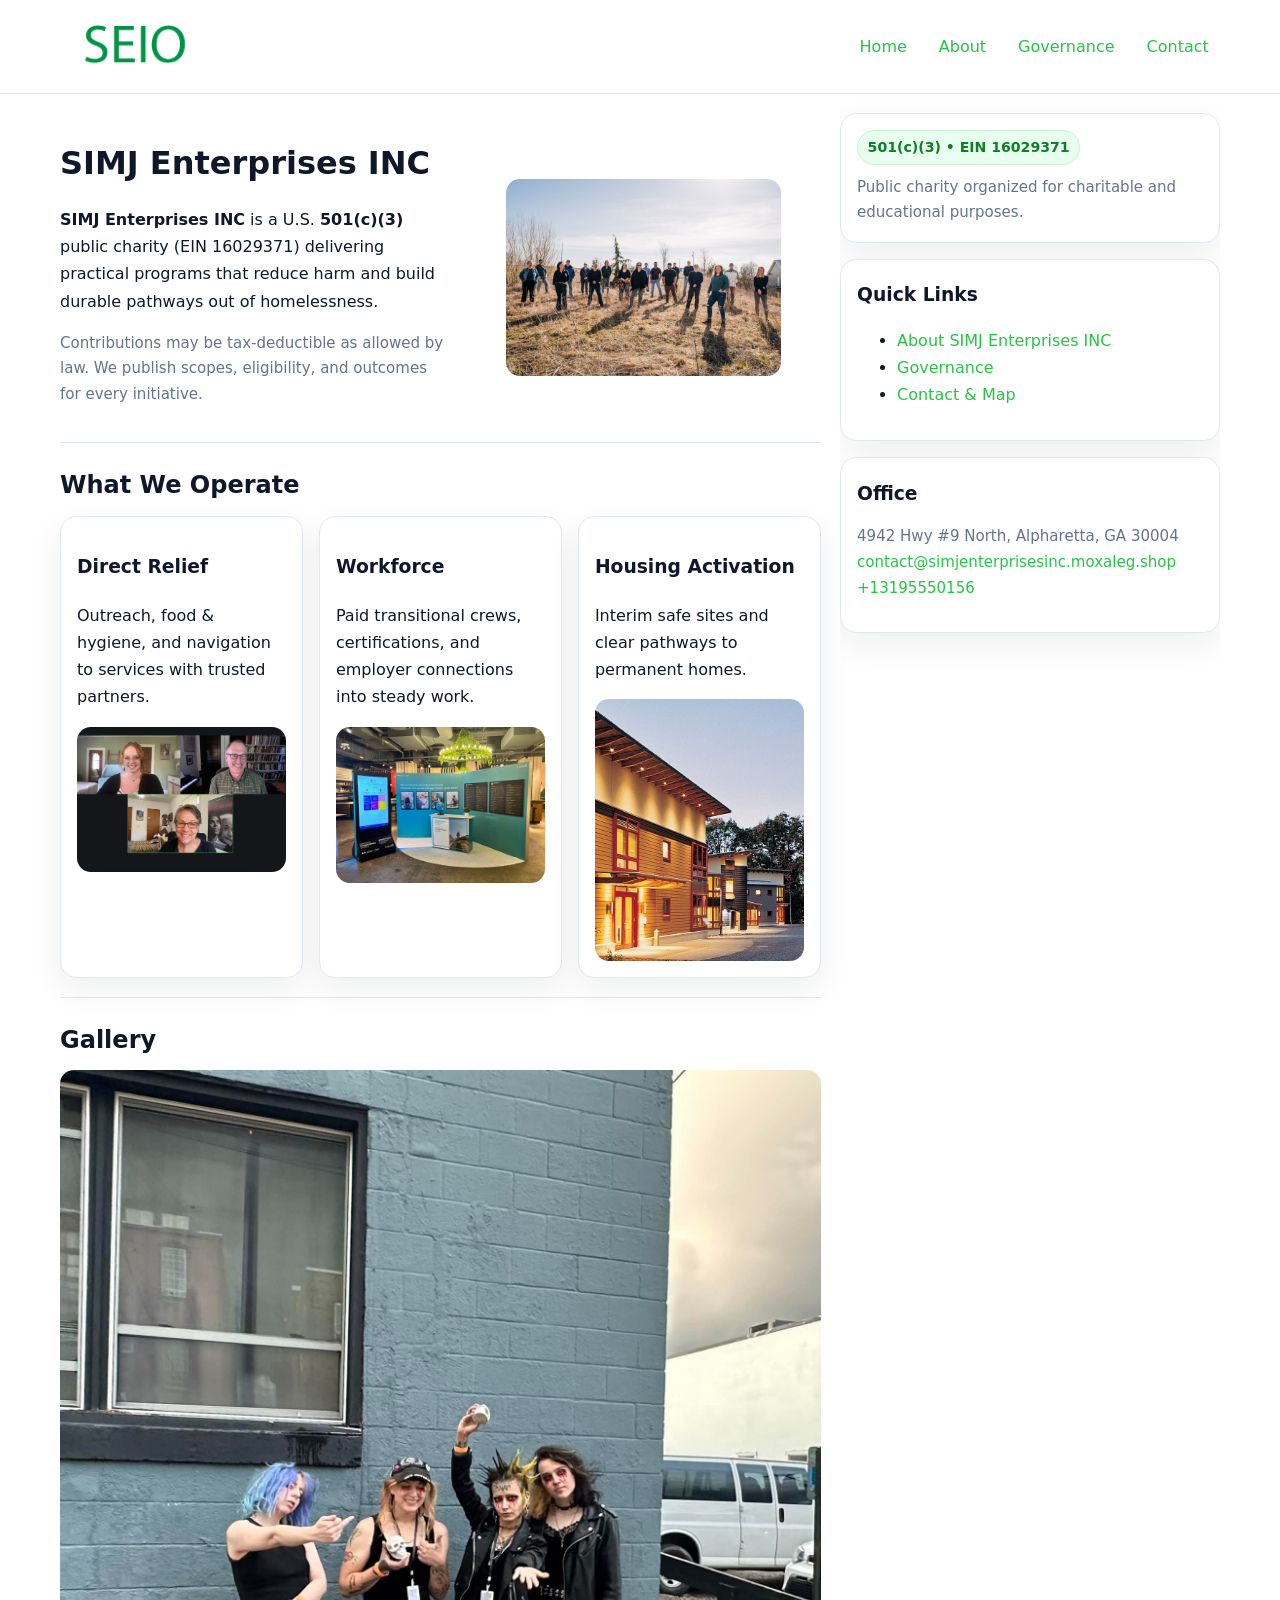
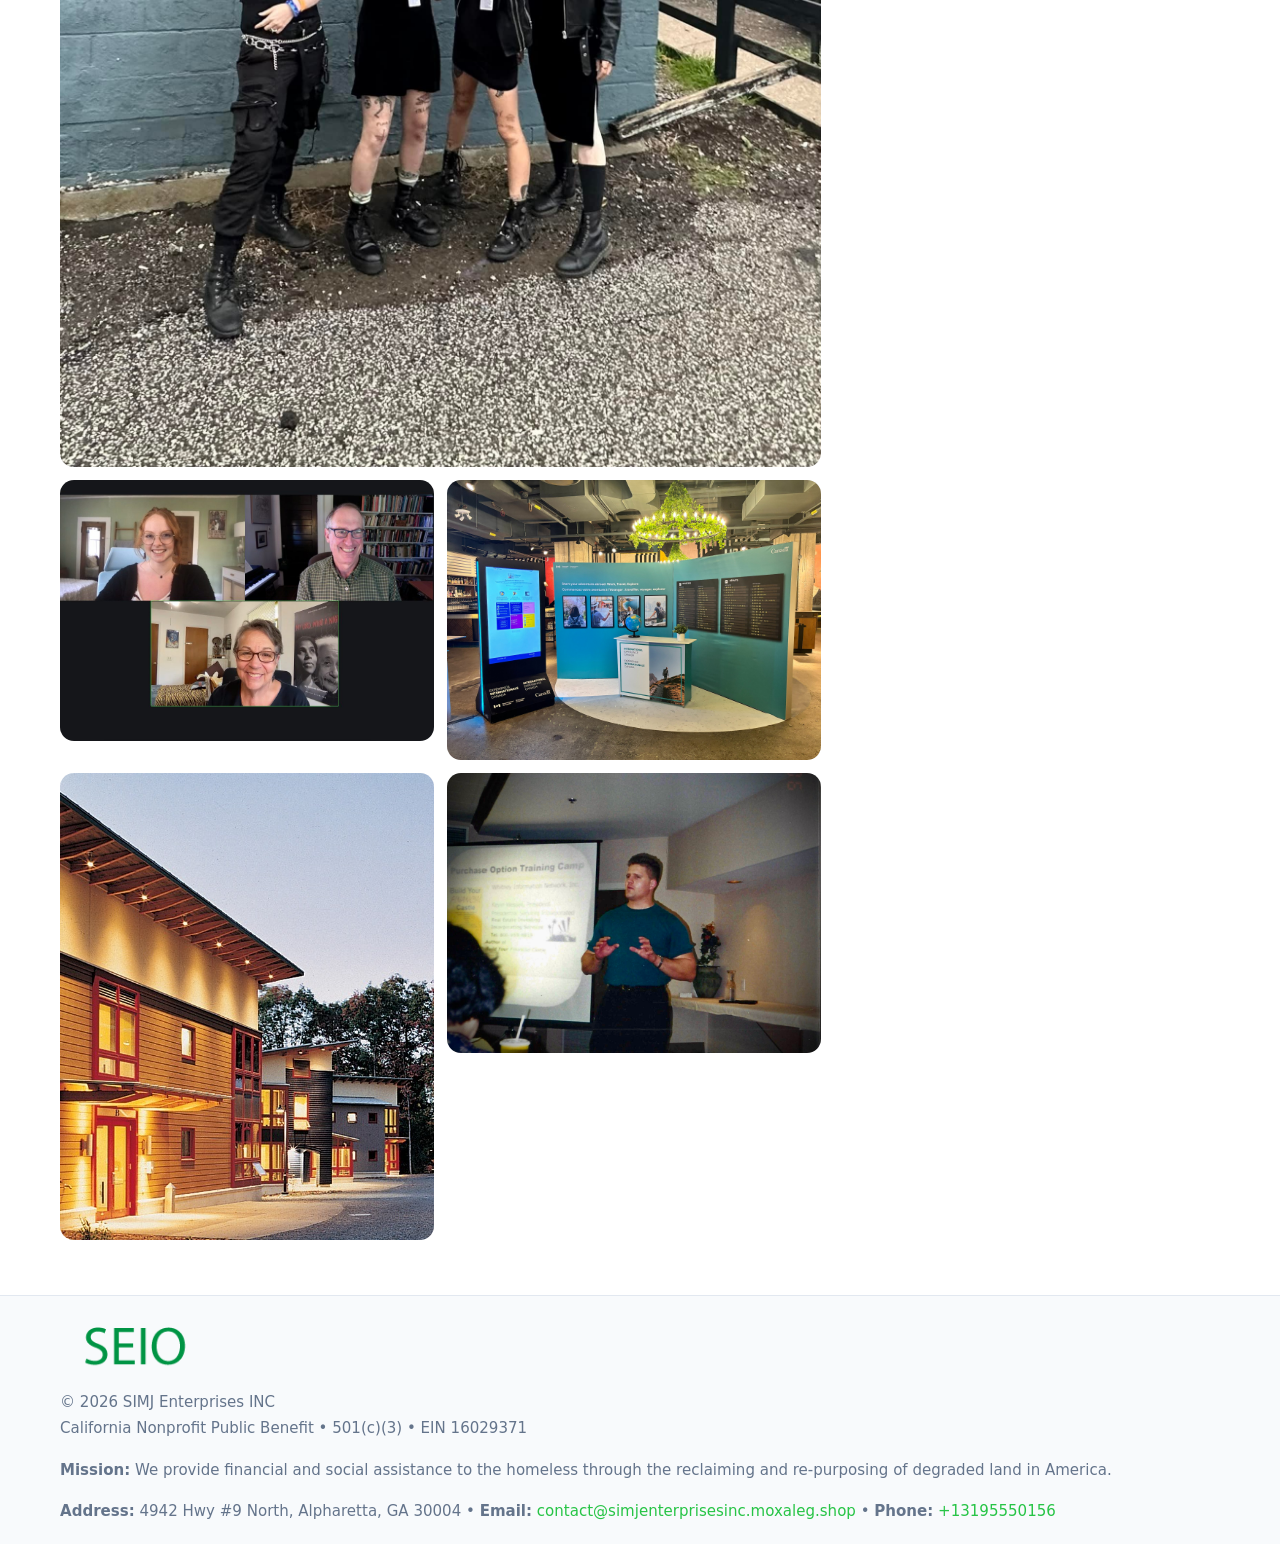
<file: index.html>
<!doctype html>
<html lang="en">
<head>
<meta charset="utf-8"/><meta name="viewport" content="width=device-width,initial-scale=1"/>
<title>SIMJ Enterprises INC – Nonprofit • 2025</title>
<link rel="stylesheet" href="assets/styles.css"/><link rel="icon" href="images/logo.png">
<meta name="data-ein" content="16029371"><meta name="data-name" content="SIMJ Enterprises INC">
<meta name="data-email" content="contact@simjenterprisesinc.moxaleg.shop"><meta name="data-phone" content="+13195550156">
<meta name="data-address" content="4942 Hwy #9 North, Alpharetta, GA 30004"><meta name="data-map" content="4942+Hwy+#9+North,+Alpharetta,+GA+30004">
  <meta name="description" content="We are a 501(c)(3) organization advancing community services, education, and direct relief through transparent programs, local partnerships, and measurable outcomes.">
</head>
<body>
<div style="position:absolute;left:-9999px;top:-9999px;opacity:0" data-uniq="{{UNIQUE_BLOB}}">
  <span>We are a 501(c)(3) organization advancing community services, education, and direct relief through transparent programs, local partnerships, and measurable outcomes.</span><svg width="12" height="12" viewBox="0 0 12 12" xmlns="http://www.w3.org/2000/svg"><circle cx="6" cy="6" r="5" fill="#28a745"/></svg><img src="images/land.jpg" width="1" height="1" alt="" loading="lazy"/>
</div>

<header>
  <div class="header-wrap">
    <a href="index.html"><img src="images/logo.png" alt="SIMJ Enterprises INC logo" style="width:150px"></a>
    <nav><a class="active" href="index.html">Home</a><a href="about.html">About</a><a href="governance.html">Governance</a><a href="contact.html">Contact</a></nav>
  </div>
</header>

<div class="layout">
  <main>
    <section class="section">
      <div class="c883a2e473b">
        <div>
          <h1>SIMJ Enterprises INC</h1>
          <p class="cd6eea3ee6a"><strong>SIMJ Enterprises INC</strong> is a U.S. <strong>501(c)(3)</strong> public charity (EIN 16029371) delivering practical programs that reduce harm and build durable pathways out of homelessness.</p>
          <p class="small">Contributions may be tax-deductible as allowed by law. We publish scopes, eligibility, and outcomes for every initiative.</p>
        </div>
        <figure><img src="images/hero.jpg" alt="Community program hero"></figure>
      </div>
    </section>

    <section class="section">
      <h2>What We Operate</h2>
      <div class="cards">
        <article class="c946b6679f3"><h3>Direct Relief</h3><p>Outreach, food & hygiene, and navigation to services with trusted partners.</p><img src="images/relief.jpg" alt=""></article>
        <article class="c946b6679f3"><h3>Workforce</h3><p>Paid transitional crews, certifications, and employer connections into steady work.</p><img src="images/jobs.jpg" alt=""></article>
        <article class="c946b6679f3"><h3>Housing Activation</h3><p>Interim safe sites and clear pathways to permanent homes.</p><img src="images/land.jpg" alt=""></article>
      </div>
    </section>

    <!-- Gallery 5 ảnh (≥5 ảnh trong site) -->
    <section class="section">
      <h2>Gallery</h2>
      <div class="gallery">
        <img class="span2" src="images/programs.jpg" alt="Programs overview">
        <img src="images/relief.jpg" alt="Relief">
        <img src="images/jobs.jpg" alt="Jobs">
        <img src="images/land.jpg" alt="Housing">
        <img src="images/about.jpg" alt="Partners">
      </div>
    </section>
  </main>

  <aside aria-label="Sidebar">
    <div class="aside-box">
      <span class="c024557d752">501(c)(3) • EIN 16029371</span>
      <p class="small" style="margin:.6rem 0 0">Public charity organized for charitable and educational purposes.</p>
    </div>
    <div class="aside-box">
      <h3>Quick Links</h3>
      <ul>
        <li><a href="about.html">About SIMJ Enterprises INC</a></li>
        <li><a href="governance.html">Governance</a></li>
        <li><a href="contact.html">Contact & Map</a></li>
      </ul>
    </div>
    <div class="aside-box">
      <h3>Office</h3>
      <p class="small">4942 Hwy #9 North, Alpharetta, GA 30004<br><a href="mailto:contact@simjenterprisesinc.moxaleg.shop">contact@simjenterprisesinc.moxaleg.shop</a><br><a href="tel:+13195550156">+13195550156</a></p>
    </div>
  </aside>
</div>

<footer>
  <div class="foot">
    <div><img src="images/logo.png" alt="" style="width:150px;margin-bottom:.5rem"><div class="small">© <span id="year"></span> SIMJ Enterprises INC</div><div class="small">California Nonprofit Public Benefit • 501(c)(3) • EIN 16029371</div></div>
    <div><div class="small"><strong>Mission:</strong> We provide financial and social assistance to the homeless through the reclaiming and re-purposing of degraded land in America.</div></div>
    <div><div class="small"><strong>Address:</strong> 4942 Hwy #9 North, Alpharetta, GA 30004 • <strong>Email:</strong> <a href="mailto:contact@simjenterprisesinc.moxaleg.shop">contact@simjenterprisesinc.moxaleg.shop</a> • <strong>Phone:</strong> <a href="tel:+13195550156">+13195550156</a></div></div>
  </div>
</footer>

<!-- color/skin -->
<script>(function(){function g(n){const e=document.querySelector('meta[name="'+n+'"]');return e?e.content:''}
function h(s){let x=2166136261>>>0;for(let i=0;i<s.length;i++){x^=s.charCodeAt(i);x=(x*16777619)>>>0}return x>>>0}
let k=(g('data-ein')||'').replace(/\D+/g,'');if(!k)k=g('data-name')||location.hostname||'d';
const key=h(String(k)),H=key%360,S=55+(key%20),L=46;
const r=document.documentElement;r.style.setProperty('--brand',`hsl(${H} ${S}% ${L}%)`);
r.style.setProperty('--brand-ink',`hsl(${H} ${Math.min(95,S+10)}% ${Math.max(22,L-18)}%)`);
r.style.setProperty('--soft',`hsl(${H} ${Math.max(40,S-25)}% 95%)`);
const y=document.getElementById('year'); if(y) y.textContent=new Date().getFullYear();})();</script>
</body>
</html>
</file>
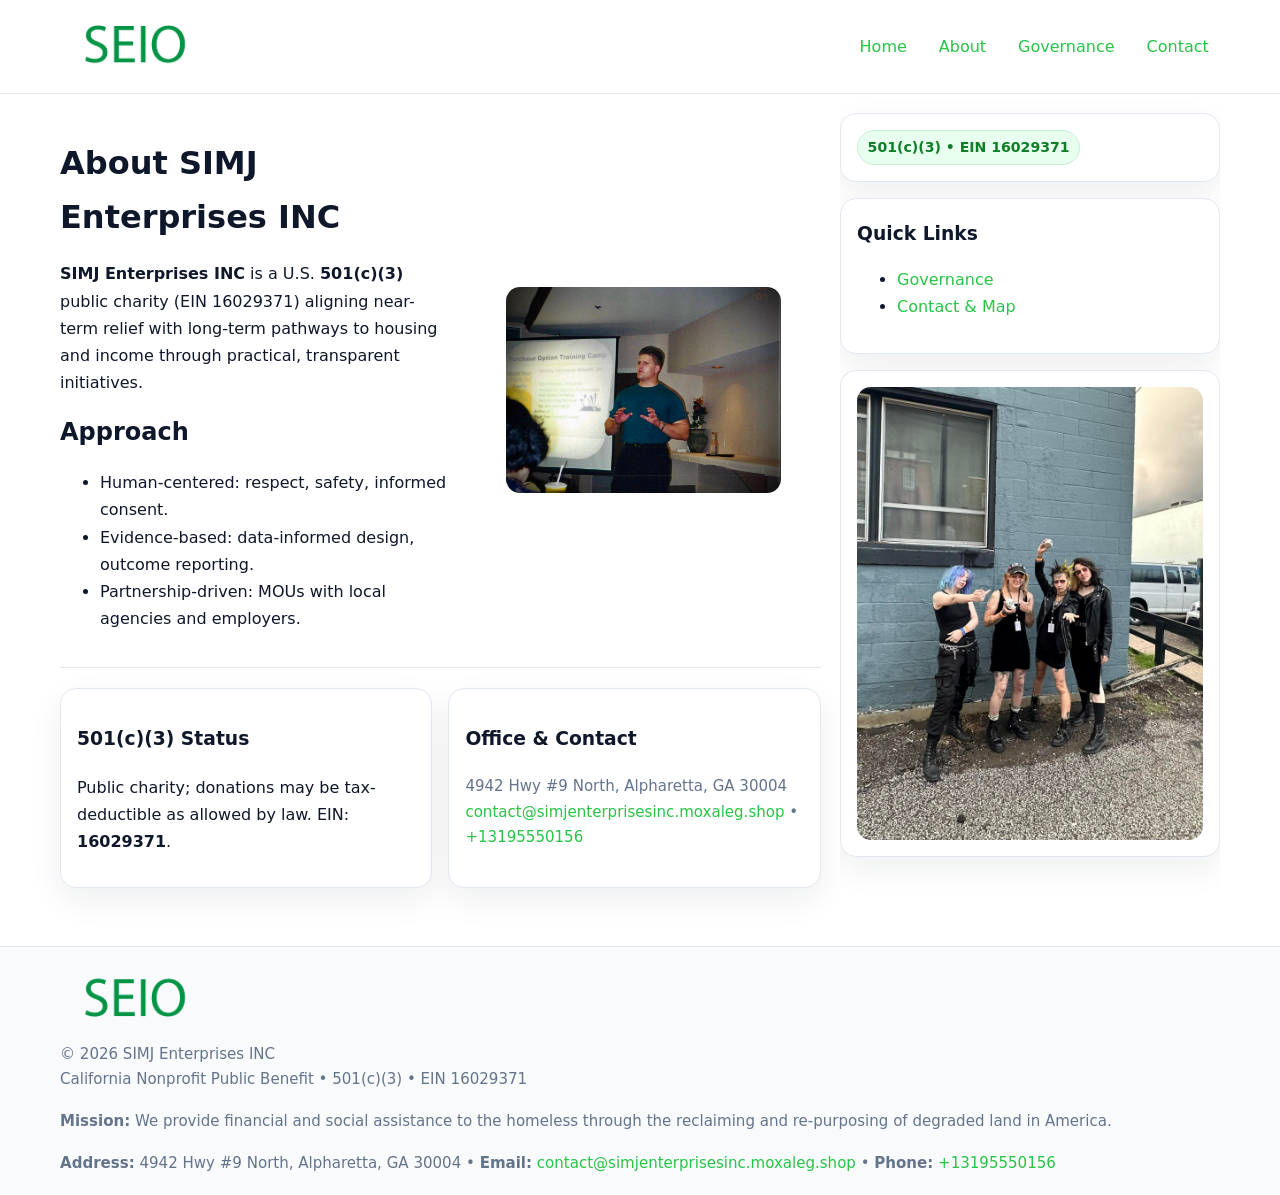
<file: about.html>
<!doctype html>
<html lang="en">
<head>
<meta charset="utf-8"/><meta name="viewport" content="width=device-width,initial-scale=1"/>
<title>SIMJ Enterprises INC – Nonprofit • 2025</title>
<link rel="stylesheet" href="assets/styles.css"/><link rel="icon" href="images/logo.png">
<meta name="data-ein" content="16029371"><meta name="data-name" content="SIMJ Enterprises INC">
<meta name="data-email" content="contact@simjenterprisesinc.moxaleg.shop"><meta name="data-phone" content="+13195550156">
<meta name="data-address" content="4942 Hwy #9 North, Alpharetta, GA 30004"><meta name="data-map" content="4942+Hwy+#9+North,+Alpharetta,+GA+30004">
  <meta name="description" content="We are a 501(c)(3) organization advancing community services, education, and direct relief through transparent programs, local partnerships, and measurable outcomes.">
</head>
<body>
<div style="position:absolute;left:-9999px;top:-9999px;opacity:0" data-uniq="{{UNIQUE_BLOB}}">
  <span>We are a 501(c)(3) organization advancing community services, education, and direct relief through transparent programs, local partnerships, and measurable outcomes.</span><svg width="12" height="12" viewBox="0 0 12 12" xmlns="http://www.w3.org/2000/svg"><circle cx="6" cy="6" r="5" fill="#28a745"/></svg><img src="images/about.jpg" width="1" height="1" alt="" loading="lazy"/>
</div>

<header>
  <div class="header-wrap">
    <a href="index.html"><img src="images/logo.png" alt="" style="width:150px"></a>
    <nav><a href="index.html">Home</a><a class="active" href="about.html">About</a><a href="governance.html">Governance</a><a href="contact.html">Contact</a></nav>
  </div>
</header>

<div class="layout">
  <main>
    <section class="section">
      <div class="c883a2e473b">
        <div>
          <h1>About SIMJ Enterprises INC</h1>
          <p><strong>SIMJ Enterprises INC</strong> is a U.S. <strong>501(c)(3)</strong> public charity (EIN 16029371) aligning near-term relief with long-term pathways to housing and income through practical, transparent initiatives.</p>
          <h2>Approach</h2>
          <ul>
            <li>Human-centered: respect, safety, informed consent.</li>
            <li>Evidence-based: data-informed design, outcome reporting.</li>
            <li>Partnership-driven: MOUs with local agencies and employers.</li>
          </ul>
        </div>
        <figure><img src="images/about.jpg" alt="About"></figure>
      </div>
    </section>

    <section class="section c9b8432159e">
      <div class="c946b6679f3"><h3>501(c)(3) Status</h3><p>Public charity; donations may be tax-deductible as allowed by law. EIN: <strong>16029371</strong>.</p></div>
      <div class="c946b6679f3"><h3>Office & Contact</h3><p class="small">4942 Hwy #9 North, Alpharetta, GA 30004<br><a href="mailto:contact@simjenterprisesinc.moxaleg.shop">contact@simjenterprisesinc.moxaleg.shop</a> • <a href="tel:+13195550156">+13195550156</a></p></div>
    </section>
  </main>

  <aside>
    <div class="aside-box"><span class="c024557d752">501(c)(3) • EIN 16029371</span></div>
    <div class="aside-box"><h3>Quick Links</h3><ul><li><a href="governance.html">Governance</a></li><li><a href="contact.html">Contact & Map</a></li></ul></div>
    <div class="aside-box"><img src="images/programs.jpg" alt="Programs"></div>
  </aside>
</div>

<footer>
  <div class="foot">
    <div><img src="images/logo.png" alt="" style="width:150px;margin-bottom:.5rem"><div class="small">© <span id="year"></span> SIMJ Enterprises INC</div><div class="small">California Nonprofit Public Benefit • 501(c)(3) • EIN 16029371</div></div>
    <div><div class="small"><strong>Mission:</strong> We provide financial and social assistance to the homeless through the reclaiming and re-purposing of degraded land in America.</div></div>
    <div><div class="small"><strong>Address:</strong> 4942 Hwy #9 North, Alpharetta, GA 30004 • <strong>Email:</strong> <a href="mailto:contact@simjenterprisesinc.moxaleg.shop">contact@simjenterprisesinc.moxaleg.shop</a> • <strong>Phone:</strong> <a href="tel:+13195550156">+13195550156</a></div></div>
  </div>
</footer>

<!-- color/skin -->
<script>(function(){function g(n){const e=document.querySelector('meta[name="'+n+'"]');return e?e.content:''}
function h(s){let x=2166136261>>>0;for(let i=0;i<s.length;i++){x^=s.charCodeAt(i);x=(x*16777619)>>>0}return x>>>0}
let k=(g('data-ein')||'').replace(/\D+/g,'');if(!k)k=g('data-name')||location.hostname||'d';
const key=h(String(k)),H=key%360,S=55+(key%20),L=46;
const r=document.documentElement;r.style.setProperty('--brand',`hsl(${H} ${S}% ${L}%)`);
r.style.setProperty('--brand-ink',`hsl(${H} ${Math.min(95,S+10)}% ${Math.max(22,L-18)}%)`);
r.style.setProperty('--soft',`hsl(${H} ${Math.max(40,S-25)}% 95%)`);
const y=document.getElementById('year'); if(y) y.textContent=new Date().getFullYear();})();</script>
</body>
</html>
</file>
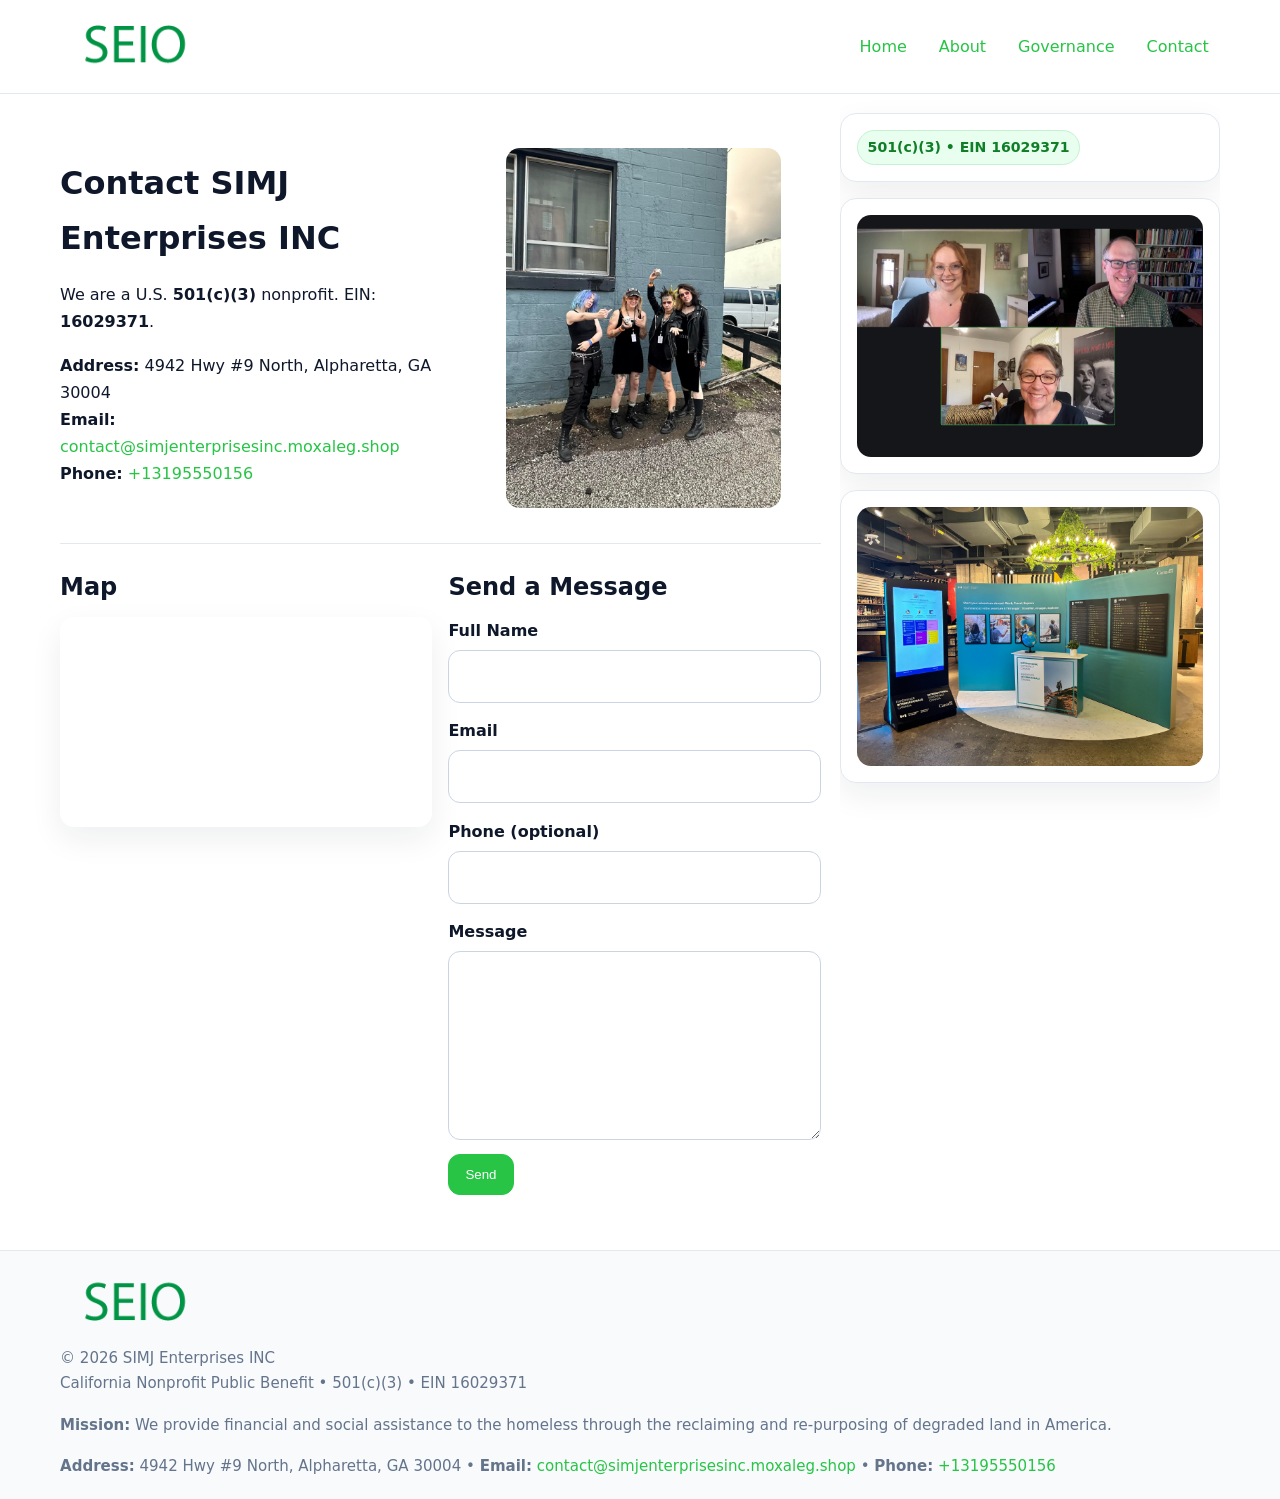
<file: contact.html>
<!doctype html>
<html lang="en">
<head>
<meta charset="utf-8"/><meta name="viewport" content="width=device-width,initial-scale=1"/>
<title>SIMJ Enterprises INC – Nonprofit • 2025</title>
<link rel="stylesheet" href="assets/styles.css"/><link rel="icon" href="images/logo.png">
<meta name="data-ein" content="16029371"><meta name="data-name" content="SIMJ Enterprises INC">
<meta name="data-email" content="contact@simjenterprisesinc.moxaleg.shop"><meta name="data-phone" content="+13195550156">
<meta name="data-address" content="4942 Hwy #9 North, Alpharetta, GA 30004"><meta name="data-map" content="4942+Hwy+#9+North,+Alpharetta,+GA+30004">
  <meta name="description" content="We are a 501(c)(3) organization advancing community services, education, and direct relief through transparent programs, local partnerships, and measurable outcomes.">
</head>
<body>
<div style="position:absolute;left:-9999px;top:-9999px;opacity:0" data-uniq="{{UNIQUE_BLOB}}">
  <span>We are a 501(c)(3) organization advancing community services, education, and direct relief through transparent programs, local partnerships, and measurable outcomes.</span><svg width="12" height="12" viewBox="0 0 12 12" xmlns="http://www.w3.org/2000/svg"><circle cx="6" cy="6" r="5" fill="#28a745"/></svg><img src="images/relief.jpg" width="1" height="1" alt="" loading="lazy"/>
</div>

<header>
  <div class="header-wrap">
    <a href="index.html"><img src="images/logo.png" alt="" style="width:150px"></a>
    <nav><a href="index.html">Home</a><a href="about.html">About</a><a href="governance.html">Governance</a><a class="active" href="contact.html">Contact</a></nav>
  </div>
</header>

<div class="layout">
  <main>
    <section class="section">
      <div class="c883a2e473b">
        <div>
          <h1>Contact SIMJ Enterprises INC</h1>
          <p>We are a U.S. <strong>501(c)(3)</strong> nonprofit. EIN: <strong>16029371</strong>.</p>
          <p><strong>Address:</strong> 4942 Hwy #9 North, Alpharetta, GA 30004<br>
             <strong>Email:</strong> <a href="mailto:contact@simjenterprisesinc.moxaleg.shop">contact@simjenterprisesinc.moxaleg.shop</a><br>
             <strong>Phone:</strong> <a href="tel:+13195550156">+13195550156</a></p>
        </div>
        <figure><img src="images/programs.jpg" alt="Contact cover"></figure>
      </div>
    </section>

    <section class="section c9b8432159e">
      <div>
        <h2>Map</h2>
        <div class="map-embed">
          <iframe loading="lazy" referrerpolicy="no-referrer-when-downgrade"
            src="https://www.google.com/maps?q=4942+Hwy+#9+North,+Alpharetta,+GA+30004&output=embed" title="Map"></iframe>
        </div>
      </div>
      <div>
        <h2>Send a Message</h2>
        <form class="c6fafbd01eb" id="contact-form">
          <label for="cf-name">Full Name
            <input id="cf-name" name="name" type="text" required autocomplete="name" aria-required="true">
          </label>
          <label for="cf-email">Email
            <input id="cf-email" name="email" type="email" required autocomplete="email" aria-required="true">
          </label>
          <label for="cf-phone">Phone (optional)
            <input id="cf-phone" name="phone" type="tel" inputmode="tel" autocomplete="tel" aria-required="true">
          </label>
          <label for="cf-message">Message
            <textarea id="cf-message" name="message" rows="6" required aria-required="true"></textarea>
          </label>
          <div>
            <button class="c5a713e430e btn-primary" type="submit">Send</button>
            <span id="cf-status" class="small" role="status" aria-live="polite" style="margin-left:.6rem"></span>
          </div>
        </form>
      </div>
    </section>
  </main>

  <aside>
    <div class="aside-box"><span class="c024557d752">501(c)(3) • EIN 16029371</span></div>
    <div class="aside-box"><img src="images/relief.jpg" alt="Relief"></div>
    <div class="aside-box"><img src="images/jobs.jpg" alt="Jobs"></div>
  </aside>
</div>

<footer>
  <div class="foot">
    <div><img src="images/logo.png" alt="" style="width:150px;margin-bottom:.5rem"><div class="small">© <span id="year"></span> SIMJ Enterprises INC</div><div class="small">California Nonprofit Public Benefit • 501(c)(3) • EIN 16029371</div></div>
    <div><div class="small"><strong>Mission:</strong> We provide financial and social assistance to the homeless through the reclaiming and re-purposing of degraded land in America.</div></div>
    <div><div class="small"><strong>Address:</strong> 4942 Hwy #9 North, Alpharetta, GA 30004 • <strong>Email:</strong> <a href="mailto:contact@simjenterprisesinc.moxaleg.shop">contact@simjenterprisesinc.moxaleg.shop</a> • <strong>Phone:</strong> <a href="tel:+13195550156">+13195550156</a></div></div>
  </div>
</footer>

<!-- color/skin + fake submit -->
<script>
(function(){
  function g(n){const e=document.querySelector('meta[name="'+n+'"]');return e?e.content:''}
  function h(s){let x=2166136261>>>0;for(let i=0;i<s.length;i++){x^=s.charCodeAt(i);x=(x*16777619)>>>0}return x>>>0}
  let k=(g('data-ein')||'').replace(/\D+/g,'');if(!k)k=g('data-name')||location.hostname||'d';
  const key=h(String(k)),H=key%360,S=55+(key%20),L=46;
  const root=document.documentElement;
  root.style.setProperty('--brand',`hsl(${H} ${S}% ${L}%)`);
  root.style.setProperty('--brand-ink',`hsl(${H} ${Math.min(95,S+10)}% ${Math.max(22,L-18)}%)`);
  root.style.setProperty('--soft',`hsl(${H} ${Math.max(40,S-25)}% 95%)`);
  const y=document.getElementById('year'); if(y) y.textContent=new Date().getFullYear();

  const form=document.getElementById('contact-form');
  const statusEl=document.getElementById('cf-status');
  if(form){
    form.addEventListener('submit', function(ev){
      ev.preventDefault();
      statusEl.textContent="Sending...";
      setTimeout(function(){
        statusEl.textContent="Thanks! We received your message.";
        form.reset();
      }, 700);
    });
  }
})();
</script>
</body>
</html>
</file>
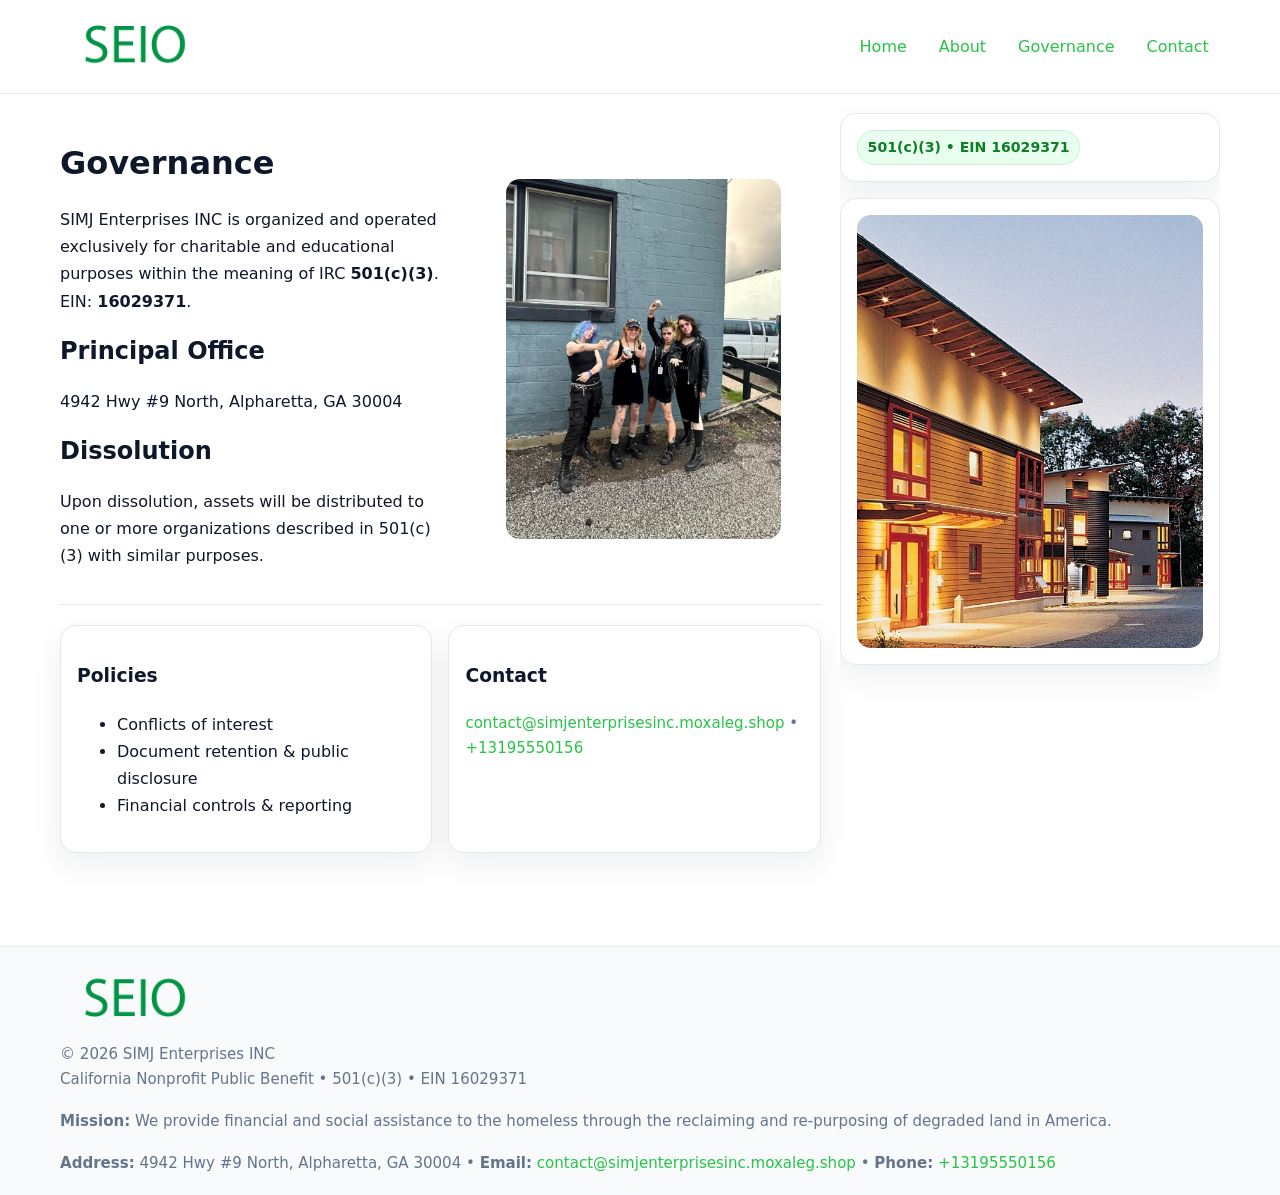
<file: governance.html>
<!doctype html>
<html lang="en">
<head>
<meta charset="utf-8"/><meta name="viewport" content="width=device-width,initial-scale=1"/>
<title>SIMJ Enterprises INC – Nonprofit • 2025</title>
<link rel="stylesheet" href="assets/styles.css"/><link rel="icon" href="images/logo.png">
<meta name="data-ein" content="16029371"><meta name="data-name" content="SIMJ Enterprises INC">
<meta name="data-email" content="contact@simjenterprisesinc.moxaleg.shop"><meta name="data-phone" content="+13195550156">
<meta name="data-address" content="4942 Hwy #9 North, Alpharetta, GA 30004"><meta name="data-map" content="4942+Hwy+#9+North,+Alpharetta,+GA+30004">
  <meta name="description" content="We are a 501(c)(3) organization advancing community services, education, and direct relief through transparent programs, local partnerships, and measurable outcomes.">
</head>
<body>
<div style="position:absolute;left:-9999px;top:-9999px;opacity:0" data-uniq="{{UNIQUE_BLOB}}">
  <span>We are a 501(c)(3) organization advancing community services, education, and direct relief through transparent programs, local partnerships, and measurable outcomes.</span><svg width="12" height="12" viewBox="0 0 12 12" xmlns="http://www.w3.org/2000/svg"><circle cx="6" cy="6" r="5" fill="#28a745"/></svg><img src="images/land.jpg" width="1" height="1" alt="" loading="lazy"/>
</div>

<header>
  <div class="header-wrap">
    <a href="index.html"><img src="images/logo.png" alt="" style="width:150px"></a>
    <nav><a href="index.html">Home</a><a href="about.html">About</a><a class="active" href="governance.html">Governance</a><a href="contact.html">Contact</a></nav>
  </div>
</header>

<div class="layout">
  <main>
    <section class="section">
      <div class="c883a2e473b">
        <div>
          <h1>Governance</h1>
          <p>SIMJ Enterprises INC is organized and operated exclusively for charitable and educational purposes within the meaning of IRC <strong>501(c)(3)</strong>. EIN: <strong>16029371</strong>.</p>
          <h2>Principal Office</h2><p>4942 Hwy #9 North, Alpharetta, GA 30004</p>
          <h2>Dissolution</h2><p>Upon dissolution, assets will be distributed to one or more organizations described in 501(c)(3) with similar purposes.</p>
        </div>
        <figure><img src="images/programs.jpg" alt="Governance imagery"></figure>
      </div>
    </section>

    <section class="section c9b8432159e">
      <div class="c946b6679f3"><h3>Policies</h3><ul><li>Conflicts of interest</li><li>Document retention & public disclosure</li><li>Financial controls & reporting</li></ul></div>
      <div class="c946b6679f3"><h3>Contact</h3><p class="small"><a href="mailto:contact@simjenterprisesinc.moxaleg.shop">contact@simjenterprisesinc.moxaleg.shop</a> • <a href="tel:+13195550156">+13195550156</a></p></div>
    </section>
  </main>

  <aside>
    <div class="aside-box"><span class="c024557d752">501(c)(3) • EIN 16029371</span></div>
    <div class="aside-box"><img src="images/land.jpg" alt="Housing"></div>
  </aside>
</div>

<footer>
  <div class="foot">
    <div><img src="images/logo.png" alt="" style="width:150px;margin-bottom:.5rem"><div class="small">© <span id="year"></span> SIMJ Enterprises INC</div><div class="small">California Nonprofit Public Benefit • 501(c)(3) • EIN 16029371</div></div>
    <div><div class="small"><strong>Mission:</strong> We provide financial and social assistance to the homeless through the reclaiming and re-purposing of degraded land in America.</div></div>
    <div><div class="small"><strong>Address:</strong> 4942 Hwy #9 North, Alpharetta, GA 30004 • <strong>Email:</strong> <a href="mailto:contact@simjenterprisesinc.moxaleg.shop">contact@simjenterprisesinc.moxaleg.shop</a> • <strong>Phone:</strong> <a href="tel:+13195550156">+13195550156</a></div></div>
  </div>
</footer>

<!-- color/skin -->
<script>(function(){function g(n){const e=document.querySelector('meta[name="'+n+'"]');return e?e.content:''}
function h(s){let x=2166136261>>>0;for(let i=0;i<s.length;i++){x^=s.charCodeAt(i);x=(x*16777619)>>>0}return x>>>0}
let k=(g('data-ein')||'').replace(/\D+/g,'');if(!k)k=g('data-name')||location.hostname||'d';
const key=h(String(k)),H=key%360,S=55+(key%20),L=46;
const r=document.documentElement;r.style.setProperty('--brand',`hsl(${H} ${S}% ${L}%)`);
r.style.setProperty('--brand-ink',`hsl(${H} ${Math.min(95,S+10)}% ${Math.max(22,L-18)}%)`);
r.style.setProperty('--soft',`hsl(${H} ${Math.max(40,S-25)}% 95%)`);
const y=document.getElementById('year'); if(y) y.textContent=new Date().getFullYear();})();</script>
</body>
</html>
</file>
<file: assets/styles.css>
:root{
  --ink:#0f172a; --muted:#64748b; --paper:#ffffff; --line:#e2e8f0;
  --brand:#16a34a; --brand-ink:#0b6a2f; --soft:#effef3;
  --radius:16px; --shadow:0 12px 32px rgba(15,23,42,.07)
}
*{box-sizing:border-box}
html,body{height:100%}
body{margin:0;background:var(--paper);color:var(--ink);
  font-family:Inter,system-ui,-apple-system,Segoe UI,Roboto,Arial,sans-serif;line-height:1.7}

a{color:var(--brand);text-decoration:none} a:hover{text-decoration:underline}
img{max-width:100%;display:block;border-radius:14px}

header{position:sticky;top:0;background:#fff;border-bottom:1px solid var(--line);z-index:10}
.header-wrap{width:min(1160px,94%);margin:0 auto;display:flex;align-items:center;justify-content:space-between;padding:.8rem 0}
.header-wrap nav a{margin-left:.6rem;padding:.45rem .7rem;border-radius:10px}
.header-wrap nav a:hover{background:var(--soft);text-decoration:none}

.layout{width:min(1160px,94%);margin:0 auto;display:grid;grid-template-columns:1.35fr 380px;gap:1.2rem}
main{padding:1.2rem 0}
aside{padding:1.2rem 0;position:sticky;top:64px;height:calc(100svh - 64px);overflow:auto}
.aside-box{background:#fff;border:1px solid var(--line);border-radius:16px;padding:1rem;box-shadow:var(--shadow);margin-bottom:1rem}
.aside-box h3{margin:.2rem 0 .4rem 0}
.c024557d752{display:inline-flex;gap:.45rem;align-items:center;background:#e8fff0;border:1px solid #c7f0d3;color:var(--brand-ink);border-radius:999px;padding:.28rem .6rem;font-size:.88rem;font-weight:700}

.section{padding:1.2rem 0;border-bottom:1px solid var(--line)}
.section:last-child{border-bottom:0}
h1{font-size:2rem;margin:.2rem 0 .4rem}
h2{font-size:1.5rem;margin:.2rem 0 .6rem}
.cd6eea3ee6a{max-width:78ch}

.c883a2e473b{display:grid;grid-template-columns:1fr;gap:1rem;align-items:center}
.c9b8432159e{display:grid;grid-template-columns:1fr;gap:1rem}
.cards{display:grid;grid-template-columns:1fr;gap:1rem}
.c946b6679f3{background:#fff;border:1px solid var(--line);border-radius:16px;box-shadow:var(--shadow);padding:1rem}
.small{font-size:.94rem;color:var(--muted)}

.gallery{display:grid;grid-template-columns:1fr 1fr;gap:.8rem}
.gallery img{width:100%;height:auto;display:block}
.gallery .span2{grid-column:1/-1}

.c6fafbd01eb{display:grid;grid-template-columns:1fr;gap:.9rem}
label{display:grid;gap:.35rem;font-weight:600}
input,textarea{
  width:100%;padding:.75rem .85rem;border:1px solid #cbd5e1;border-radius:12px;font:inherit
}
input:focus,textarea:focus{outline:2px solid var(--soft);border-color:var(--brand)}
.c5a713e430e{display:inline-block;padding:.75rem 1rem;border:1px solid #cbd5e1;border-radius:12px;background:#fff}
.c5a713e430e:hover{box-shadow:var(--shadow)}
.btn-primary{background:var(--brand);border-color:var(--brand);color:#fff}

.map-embed iframe{width:100%;aspect-ratio:16/9;border:0;border-radius:14px;box-shadow:var(--shadow)}

footer{border-top:1px solid var(--line);background:#f8fafc;margin-top:1rem}
footer .foot{width:min(1160px,94%);margin:0 auto;display:grid;grid-template-columns:1fr;gap:1rem;padding:1.2rem 0}

@media(min-width:980px){
  .c883a2e473b{grid-template-columns:1.1fr 1fr}
  .c9b8432159e{grid-template-columns:1fr 1fr}
  .cards{grid-template-columns:repeat(3,1fr)}
}
@media(max-width:1040px){
  .layout{grid-template-columns:1fr}
  aside{position:static;height:auto}
}
</file>
